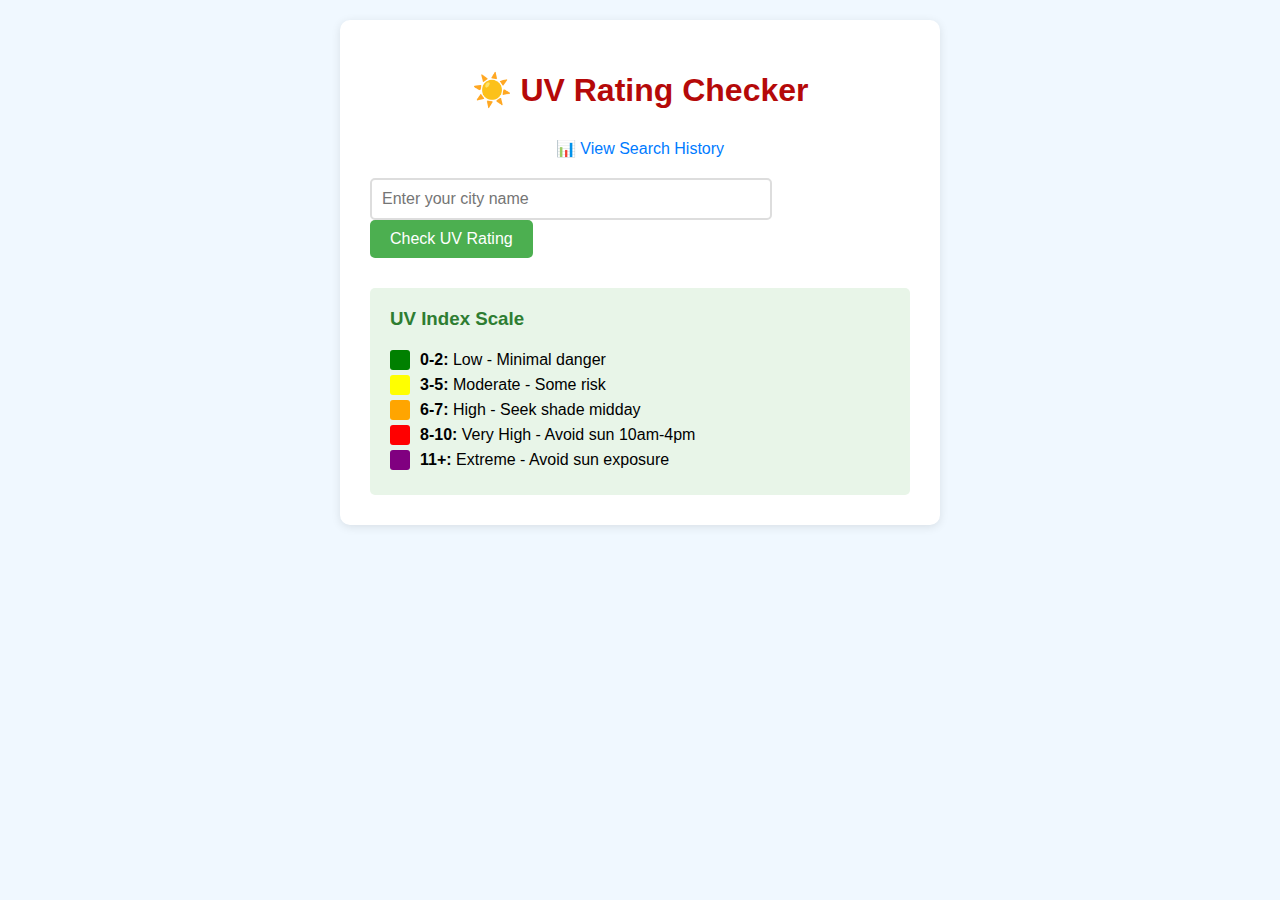
<file: templates/index.html>
<!DOCTYPE html>
<html lang="en">
<head>
    <meta charset="UTF-8">
    <meta name="viewport" content="width=device-width, initial-scale=1.0">
    <title>UV Rating Checker</title>
    <link rel="stylesheet" href="/static/styles.css" />
    <style>
        body {
            font-family: Arial, sans-serif;
            max-width: 600px;
            margin: 0 auto;
            padding: 20px;
            background-color: #f0f8ff;
        }
        
        .container {
            background: white;
            padding: 30px;
            border-radius: 10px;
            box-shadow: 0 2px 10px rgba(0,0,0,0.1);
        }
        
        h1 {
            color: #b50909;
            text-align: center;
            margin-bottom: 30px;
        }
        
        .search-box {
            margin-bottom: 30px;
        }
        
        input[type="text"] {
            width: 70%;
            padding: 10px;
            font-size: 16px;
            border: 2px solid #ddd;
            border-radius: 5px;
        }
        
        button {
            padding: 10px 20px;
            background-color: #4CAF50;
            color: white;
            border: none;
            cursor: pointer;
            font-size: 16px;
            border-radius: 5px;
        }
        
        button:hover {
            background-color: #45A049;
        }
        
        .result {
            margin-top: 30px;
            padding: 20px;
            border-radius: 5px;
            text-align: center;
            display: none;
        }
        
        .uv-value {
            font-size: 3em;
            font-weight: bold;
            margin: 10px 0;
        }
        
        .uv-description {
            font-size: 1.5em;
            margin: 10px 0;
        }
        
        .error {
            color: red;
            background-color: #ffebee;
            border: 1px solid #ffcdd2;
        }
        
        .loading {
            text-align: center;
            color: #666;
            display: none;
        }
        
        .info {
            margin-top: 30px;
            padding: 20px;
            background-color: #e8f5e8;
            border-radius: 5px;
        }
        
        .info h3 {
            color: #2e7d32;
            margin-top: 0;
        }
        
        .uv-scale {
            margin-top: 20px;
        }
        
        .scale-item {
            display: flex;
            align-items: center;
            margin: 5px 0;
        }
        
        .scale-color {
            width: 20px;
            height: 20px;
            margin-right: 10px;
            border-radius: 3px;
        }
    </style>
</head>
<body>
    <div class="container">
        <h1>☀️ UV Rating Checker</h1>

        <div style="text-align: center; margin-bottom: 20px;">
        <a href="/table" style="color: #007bff; text-decoration: none; font-size: 16px;">📊 View Search History</a>
        </div>
        
        <div class="search-box">
            <input type="text" id="cityInput" placeholder="Enter your city name" onkeypress="handleKeyPress(event)">
            <button onclick="getUVRating()">Check UV Rating</button>
        </div>
        
        <div class="loading" id="loading">
            <p>Getting UV data...</p>
        </div>
        
        <div class="result" id="result">
            <h2 id="cityName"></h2>
            <div class="uv-value" id="uvValue"></div>
            <div class="uv-description" id="uvDescription"></div>
        </div>
        
        <div class="info">
            <h3>UV Index Scale</h3>
            <div class="uv-scale">
                <div class="scale-item">
                    <div class="scale-color" style="background-color: green;"></div>
                    <span><strong>0-2:</strong> Low - Minimal danger</span>
                </div>
                <div class="scale-item">
                    <div class="scale-color" style="background-color: yellow;"></div>
                    <span><strong>3-5:</strong> Moderate - Some risk</span>
                </div>
                <div class="scale-item">
                    <div class="scale-color" style="background-color: orange;"></div>
                    <span><strong>6-7:</strong> High - Seek shade midday</span>
                </div>
                <div class="scale-item">
                    <div class="scale-color" style="background-color: red;"></div>
                    <span><strong>8-10:</strong> Very High - Avoid sun 10am-4pm</span>
                </div>
                <div class="scale-item">
                    <div class="scale-color" style="background-color: purple;"></div>
                    <span><strong>11+:</strong> Extreme - Avoid sun exposure</span>
                </div>
            </div>
        </div>
    </div>

    <script>
        function handleKeyPress(event) {
            if (event.key === 'Enter') {
                getUVRating();
            }
        }

        async function getUVRating() {
            const cityInput = document.getElementById('cityInput');
            const city = cityInput.value.trim();
            
            if (!city) {
                alert('Please enter a city name');
                return;
            }
            
            // Show loading
            document.getElementById('loading').style.display = 'block';
            document.getElementById('result').style.display = 'none';
            
            try {
                const response = await fetch('/get_uv', {
                    method: 'POST',
                    headers: {
                        'Content-Type': 'application/json',
                    },
                    body: JSON.stringify({ city: city })
                });
                
                const data = await response.json();
                
                if (response.ok) {
                    // Display success result
                    document.getElementById('cityName').textContent = `UV Rating for ${data.city}`;
                    document.getElementById('uvValue').textContent = data.uv_index;
                    document.getElementById('uvDescription').textContent = data.description;
                    
                    // Set background color based on UV level
                    const result = document.getElementById('result');
                    result.style.backgroundColor = getBackgroundColor(data.color);
                    result.style.color = data.color === 'yellow' ? 'black' : 'white';
                    result.style.display = 'block';
                } else {
                    // Display error
                    alert('Error: ' + data.error);
                }
            } catch (error) {
                alert('Error fetching UV data. Please try again.');
                console.error('Error:', error);
            } finally {
                document.getElementById('loading').style.display = 'none';
            }
        }
        
        function getBackgroundColor(color) {
            const colors = {
                'green': '#4caf50',
                'yellow': '#ffeb3b',
                'orange': '#ff9800',
                'red': '#f44336',
                'purple': '#9c27b0'
            };
            return colors[color] || '#gray';
        }
    </script>
</body>
</html>
</file>
<file: static/styles.css>
.table {
    border-spacing: 0;
    margin: 1rem;
    background-color:lightyellow;
}

.table__row:nth-child(even){
    background-color:pink;
}

.table__header {
    text-align: left;
}

.table__cell {
    padding: 28px;
}
button {
    padding: 10px 20px;
    background-color: #4CAF50;
    color: white;
    border: none;
    cursor: pointer;
    font-size: 16px;
    border-radius: 5px;
}
button:hover {
    background-color: #45A049;
}
</file>
